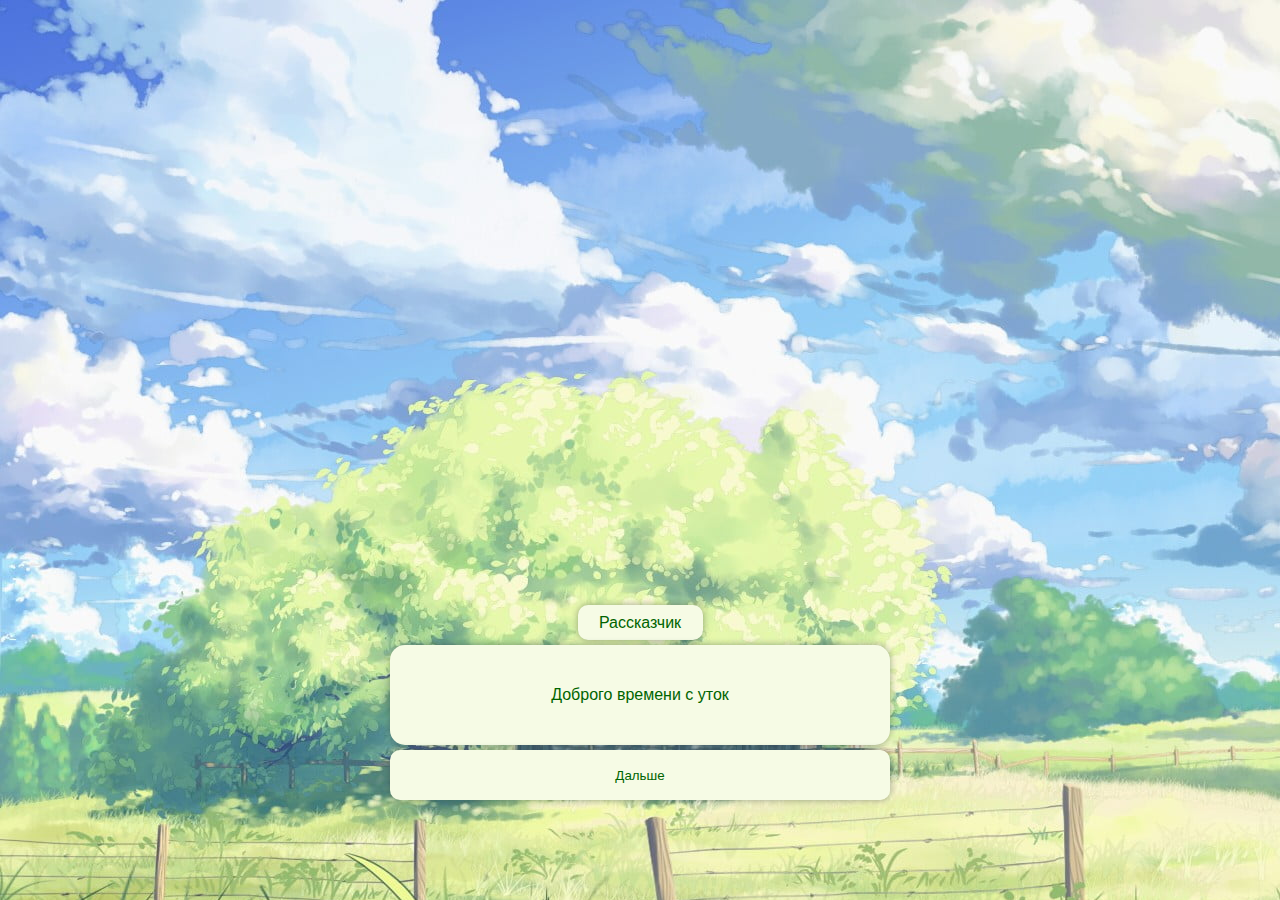
<file: index.html>
<!DOCTYPE html>
<html lang="ru">
<head>
    <meta charset="UTF-8">
    <title>Goose Story</title>
    <link href="style.css" rel="stylesheet" type="text/css">
</head>
    <body>

        <div class="main">
            <div id="img_bubble"></div>

            <div id="char_name"><p>Рассказчик</p></div>
            
            <div id="dialog_bubble"><p>Доброго времени с уток</p></div>

            <div id="cotainer"></div>
        </div>

        <template id="nextbtn_tmp">
            <input type="button" id="nextbtn" value="Дальше" onclick="main_btn_action();">
        </template>

        <template id="options_tmp">
            <div id="options">
                <input type="button" name="option0" value="" onclick="show_option_answer(this.name);">

                <input type="button" name="option1" value="" onclick="show_option_answer(this.value);">
            </div>
        </template>

        <script src="script.js"></script>
    </body>
</html>
</file>
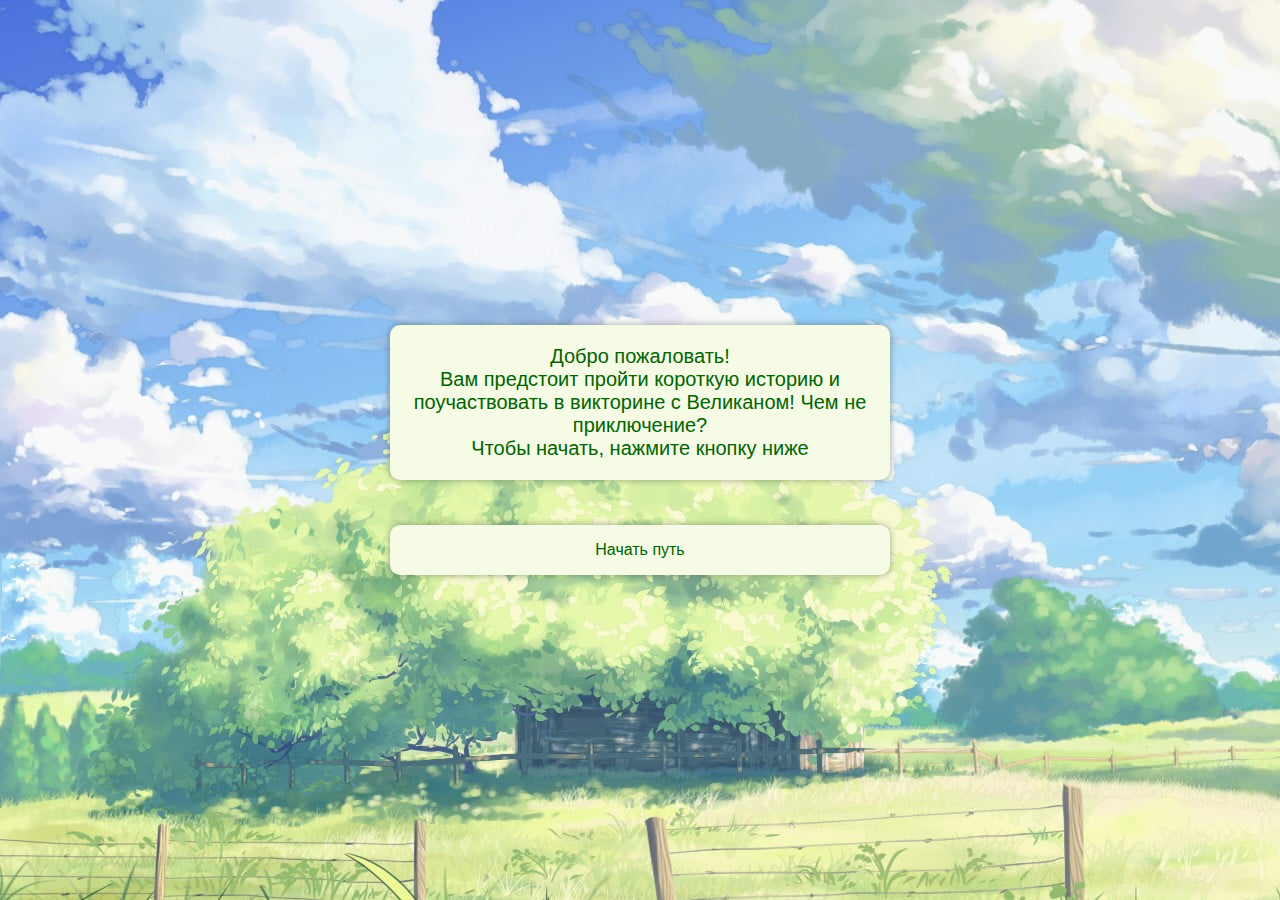
<file: intro.html>
<!DOCTYPE html>
<html lang="en">
<head>
    <meta charset="UTF-8">
    <title>Intro</title>
    <link href="style.css" rel="stylesheet" type="text/css">
</head>
<body>
    <div class="info">
        <div>
            Добро пожаловать!</br>
            Вам предстоит пройти короткую историю и поучаствовать в викторине с Великаном! Чем не приключение? </br> Чтобы начать, нажмите кнопку ниже
        </div>
        <a class="next_page" href="index.html" onclick="main_btn_action();">Начать путь</a>
    </div>
</body>
</html>
</file>
<file: style.css>
* {
    font-family: 'Segoe UI', Tahoma, Geneva, Verdana, sans-serif;
    color: darkgreen;
}

body {
    background: url("photos/back.jpg");

    padding: 0;
    margin: 0;
    height: 100vh;
    width: 100vw;
    
    display: flex;
    justify-content: center;
    align-items: center;

}

.info {
    display: flex;
    flex-direction: column;
    justify-content: space-between;
    width: 500px;
    height: 250px;
}

.info > div {
    text-align: center;
    border-radius: 10px;
    font-size: 20px;
    padding: 20px 20px;
    background-color: rgb(246, 251, 229);
    box-shadow: 0 0 7px 0 rgba(56, 74, 65, 0.496);
}

.info > a {
    display: flex;
    align-items: center;
    justify-content: center;
    height: 50px;
    width: 100%;
    border-radius: 10px;
    box-shadow: 0 0 7px 0 rgba(56, 74, 65, 0.496);
    background-color: rgb(246, 251, 229);
    text-align: center;
    text-decoration: none;
}

.info > a:hover {
    background-color: rgb(237, 250, 193);
}


.main {
    width: 500px;
    height: 700px;
   
    display: flex;
    justify-content: space-between;
    flex-direction: column;
    align-items: center;
}

#img_bubble {
    width: 100%;
    height: 500px;
    border-radius: 10px;
}

#char_name {
    height: 35px;
    width: 125px;
    border-radius: 10px;
    background-color: rgb(246, 251, 229);
    
    display: flex;
    justify-content: center;
    align-items: center;

    box-shadow: 0 0 7px 0 rgba(56, 74, 65, 0.496);
}

#char_name > p {
    margin: 0;
}

#dialog_bubble {
    padding: 10px 20px;
    background-color: rgb(246, 251, 229);
    border-radius: 15px;
    
    box-shadow: 0 0 7px 0 rgba(56, 74, 65, 0.496);
    
    width: calc(100% - 40px);
    height: 80px;
    
    display: flex;
    justify-content: center;
    align-items: center;
    
    text-align: center;
}

#cotainer {
    width: 100%;
    height: 50px;
    border-radius: 10px;
    box-shadow: 0 0 7px 0 rgba(56, 74, 65, 0.496);
}

#options {
    background-color: rgb(246, 251, 229);
    font-size: 14px;
    height: 100%;
    display: flex;
    justify-content: space-between;
    border-radius: 10px;
}

#options input {
    
    width: 250px;
    border-radius: 10px;
    margin: 0;
    
    border: none;
    
    cursor: pointer;
    
    background-color: rgb(246, 251, 229);
}

#options input:hover {
    background-color: rgb(237, 250, 193);
}

#options input:before {
    padding: 10px 20px;
    display: inline-block;
	width: 100%;
}

#nextbtn {
    width: 100%;
    height: 100%;
    
    border: none;
    border-radius: 10px;
    
    background-color: rgb(246, 251, 229);
    cursor: pointer;
}

#nextbtn:hover {
    background-color: rgb(237, 250, 193);
}

#name_form {
    width: 100%;
    height: 100%;
    
    border: none;
    border-radius: 10px;
    
    background-color: rgb(246, 251, 229);
    
    display: flex;
    justify-content: center;
    
}

#name_form input {
    padding: 0;
    border: none;
    border-radius: 10px;
}

#name_inp {
    height: calc(100% - 10px);
    margin: 5px 3px;
    width: calc(100% - 150px - 6px);
    background-color: rgb(255, 255, 255);
    text-align: center;
}

#name_btn {
    height: 100%;
    width: 150px;
    background-color: rgb(246, 251, 229);
    cursor: pointer;
}

#name_btn:hover {
    background-color: rgb(237, 250, 193);
}
</file>
